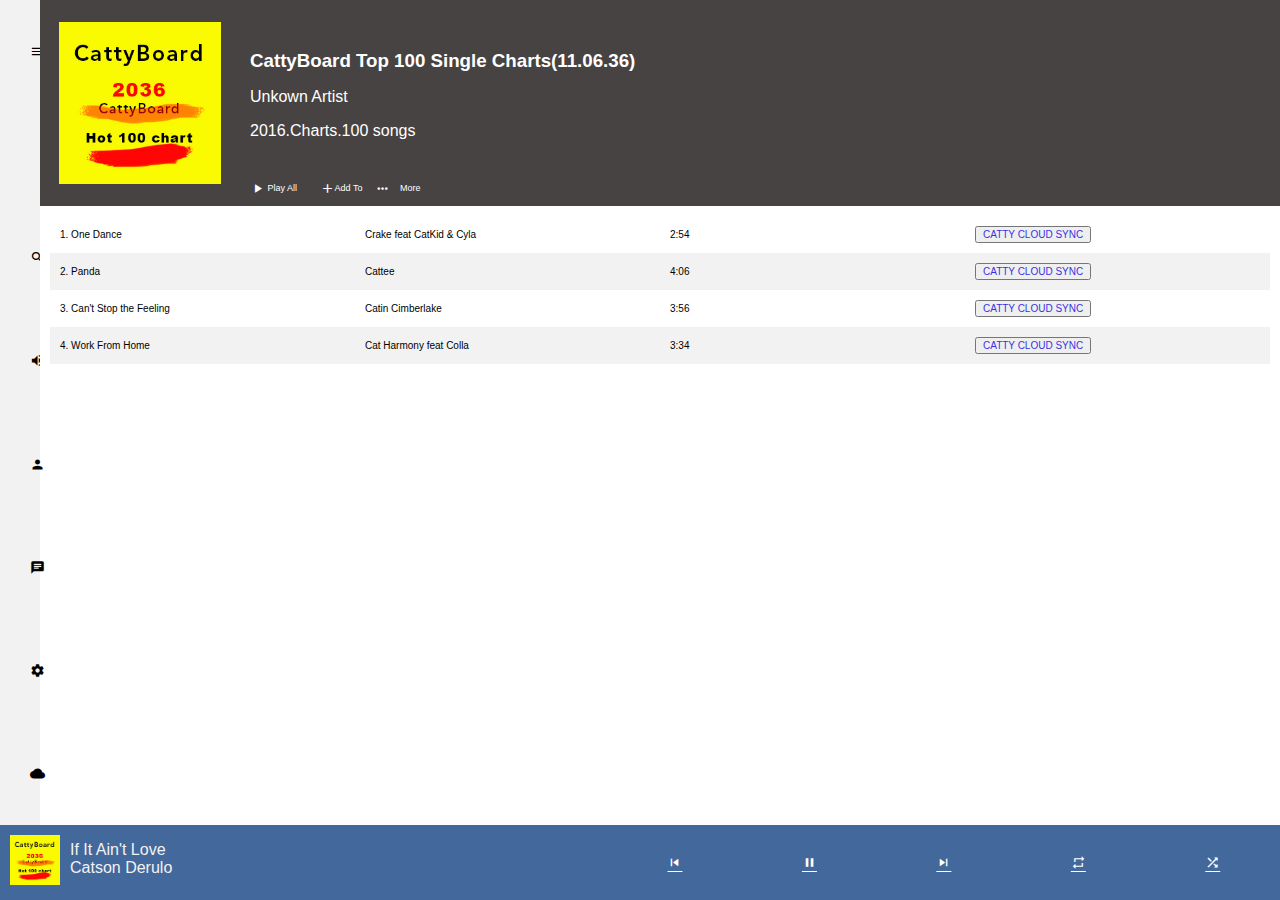
<file: Week-1/index.html>
<!DOCTYPE html>
<html lang="en">
  <head>
    <meta charset="UTF-8" />
    <meta http-equiv="X-UA-Compatible" content="IE=edge" />
    <meta name="viewport" content="width=device-width, initial-scale=1.0" />
    <title>Assignment 1</title>
    <link rel="stylesheet" href="style.css" />
    <link
      rel="stylesheet"
      href="https://fonts.googleapis.com/icon?family=Material+Icons"
    />
  </head>
  <body>
    <div class="layout">
      <nav>
        <i class="material-icons">
          <a href="#" class="icons">menu</a>
        </i>
        <i class="material-icons">
          <a href="#" class="icons">house</a>
        </i>
        <i class="material-icons">
          <a href="#" class="icons">search</a>
        </i>
        <i class="material-icons">
          <a href="#" class="icons">volume_up</a>
        </i>
        <i class="material-icons">
          <a href="#" class="icons">person</a>
        </i>
        <i class="material-icons">
          <a href="#" class="icons">chat</a>
        </i>
        <i class="material-icons">
          <a href="#" class="icons">settings</a>
        </i>
        <i class="material-icons">
          <a href="#" class="icons">cloud</a>
        </i>
      </nav>

      <section class="rightHero">
        <div class="heroInner main">
          <div class="hero image">
            <img class="img hero" src="2Eq--cattyboard.jpg" alt="" />
          </div>
          <div class="hero text1">
            <h3>CattyBoard Top 100 Single Charts(11.06.36)</h3>
            <p>Unkown Artist</p>
            <p>2016.Charts.100 songs</p>
            <div class="info">
              <span style="padding-left: 0px"
                ><i class="material-icons" style="vertical-align: middle">
                  <a href="#" class="controls">play_arrow</a>
                </i>
                Play All</span
              >
              <span
                ><i class="material-icons" style="vertical-align: middle">
                  <a href="#" class="controls">add</a> </i
                >Add To</span
              >
              <span;"><i class="material-icons" style="vertical-align: middle">
                <a href="#" class="controls">more_horiz</a> </i
              ><span>More</span>
            </div>
          </div>
        </div>
      </section>

      <section class="rightHero table">
        <div class="heroInner">
          <table class="music">
            <tr>
              <td>1. One Dance</td>
              <td>Crake feat CatKid & Cyla</td>
              <td>2:54</td>
              <td>
                <button class="cloud-sync">CATTY CLOUD SYNC</button>
              </td>
            </tr>
            <tr>
              <td>2. Panda</td>
              <td>Cattee</td>
              <td>4:06</td>
              <td>
                <button class="cloud-sync">CATTY CLOUD SYNC</button>
              </td>
            </tr>
            <tr>
              <td>3. Can't Stop the Feeling</td>
              <td>Catin Cimberlake</td>
              <td>3:56</td>
              <td>
                <button class="cloud-sync">CATTY CLOUD SYNC</button>
              </td>
            </tr>
            <tr>
              <td>4. Work From Home</td>
              <td>Cat Harmony feat Colla</td>
              <td>3:34</td>
              <td>
                <button class="cloud-sync">CATTY CLOUD SYNC</button>
              </td>
            </tr>
          </table>
        </div>
      </section>

      <section class="rightHero music">
        <div class="musicplayer">
          <div>
            <img class="img tiny" src="2Eq--cattyboard.jpg" alt="" />
          </div>
          <p>
            If It Ain't Love<br />
            Catson Derulo
          </p>
          <i class="material-icons">
            <a href="#" style="color: rgb(255, 255, 255)"
              ><span class="material-symbols-outlined"> skip_previous </span></a
            >
          </i>
          <i class="material-icons">
            <a href="#" style="color: rgb(255, 255, 255)">pause</a>
          </i>
          <i class="material-icons">
            <a href="#" style="color: rgb(255, 255, 255)">skip_next</a>
          </i>
          <i class="material-icons">
            <a href="#" style="color: rgb(255, 255, 255)">repeat</a>
          </i>
          <i class="material-icons">
            <a href="#" style="color: rgb(255, 255, 255)">shuffle</a>
          </i>
        </div>
      </section>
    </div>
  </body>
</html>
</file>
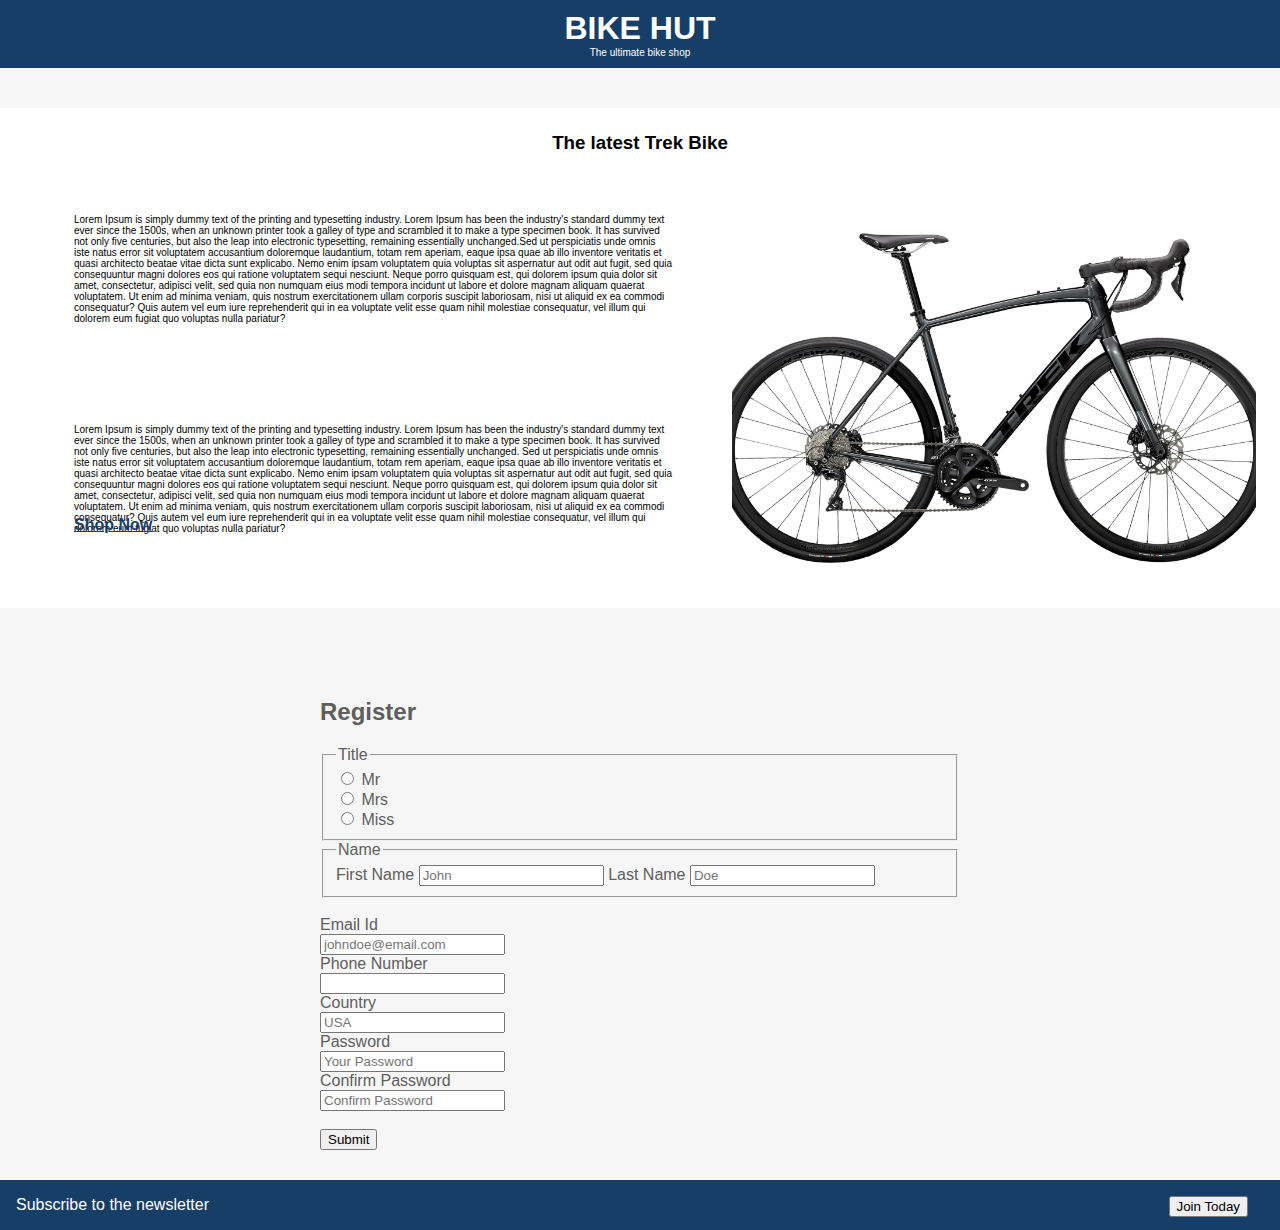
<file: Week-2/Exercise 2.1/index.html>
<!DOCTYPE html>
<html lang="en">
  <head>
    <meta charset="UTF-8" />
    <meta http-equiv="X-UA-Compatible" content="IE=edge" />
    <meta name="viewport" content="width=device-width, initial-scale=1.0" />
    <meta
      name="description"
      content="Your one stop shop for everything related to bikes"
    />
    <meta name="keywords" content="Bike,Bike Shop, Trek Bikes, Bicycle Shop" />
    <meta name="author" content="Joel Abraham" />
    <title>Bike Hut - Shop Bicycles</title>
    <link rel="stylesheet" href="style.css" />
    <link rel="icon" type="image/x-icon" href="Images\favicon.png" />
  </head>
  <body>
    <header>
      <h1>BIKE HUT</h1>
      <p class="header-sub-text">The ultimate bike shop</p>
    </header>

    <section class="section-1">
      <h3 class="section-1">The latest Trek Bike</h3>
      <div class="col-1">
        <article class="section-text">
          Lorem Ipsum is simply dummy text of the printing and typesetting
          industry. Lorem Ipsum has been the industry's standard dummy text ever
          since the 1500s, when an unknown printer took a galley of type and
          scrambled it to make a type specimen book. It has survived not only
          five centuries, but also the leap into electronic typesetting,
          remaining essentially unchanged.Sed ut perspiciatis unde omnis iste
          natus error sit voluptatem accusantium doloremque laudantium, totam
          rem aperiam, eaque ipsa quae ab illo inventore veritatis et quasi
          architecto beatae vitae dicta sunt explicabo. Nemo enim ipsam
          voluptatem quia voluptas sit aspernatur aut odit aut fugit, sed quia
          consequuntur magni dolores eos qui ratione voluptatem sequi nesciunt.
          Neque porro quisquam est, qui dolorem ipsum quia dolor sit amet,
          consectetur, adipisci velit, sed quia non numquam eius modi tempora
          incidunt ut labore et dolore magnam aliquam quaerat voluptatem. Ut
          enim ad minima veniam, quis nostrum exercitationem ullam corporis
          suscipit laboriosam, nisi ut aliquid ex ea commodi consequatur? Quis
          autem vel eum iure reprehenderit qui in ea voluptate velit esse quam
          nihil molestiae consequatur, vel illum qui dolorem eum fugiat quo
          voluptas nulla pariatur?
        </article>

        <article class="section-text">
          Lorem Ipsum is simply dummy text of the printing and typesetting
          industry. Lorem Ipsum has been the industry's standard dummy text ever
          since the 1500s, when an unknown printer took a galley of type and
          scrambled it to make a type specimen book. It has survived not only
          five centuries, but also the leap into electronic typesetting,
          remaining essentially unchanged. Sed ut perspiciatis unde omnis iste
          natus error sit voluptatem accusantium doloremque laudantium, totam
          rem aperiam, eaque ipsa quae ab illo inventore veritatis et quasi
          architecto beatae vitae dicta sunt explicabo. Nemo enim ipsam
          voluptatem quia voluptas sit aspernatur aut odit aut fugit, sed quia
          consequuntur magni dolores eos qui ratione voluptatem sequi nesciunt.
          Neque porro quisquam est, qui dolorem ipsum quia dolor sit amet,
          consectetur, adipisci velit, sed quia non numquam eius modi tempora
          incidunt ut labore et dolore magnam aliquam quaerat voluptatem. Ut
          enim ad minima veniam, quis nostrum exercitationem ullam corporis
          suscipit laboriosam, nisi ut aliquid ex ea commodi consequatur? Quis
          autem vel eum iure reprehenderit qui in ea voluptate velit esse quam
          nihil molestiae consequatur, vel illum qui dolorem eum fugiat quo
          voluptas nulla pariatur?
        </article>
        <a class="section-link" href="#">Shop Now</a>
      </div>
      <div class="col-2">
        <img class="section-image" src="Images\Bike 1.jpg" alt="Bike Image" />
      </div>
    </section>

    <div class="form-container">
      <h2>Register</h2>
      <form action="/" method="post">
        <div class="Title">
          <fieldset>
            <legend>Title</legend>
            <input type="radio" id="title-1" name="title" value="mr" />
            <label for="Mr">Mr</label><br />

            <input type="radio" id="title-2" name="title" value="mrs" />
            <label for="mrs">Mrs</label><br />

            <input type="radio" id="title-3" name="title" value="miss" />
            <label for="miss">Miss</label>
          </fieldset>
        </div>
        <div class="firstName">
          <fieldset>
            <legend>Name</legend>
            <label for="lName">First Name</label>
            <input
              type="text"
              name="fName"
              id="fName"
              placeholder="John"
              required
            />
            <label for="lName">Last Name</label>
            <input type="text" name="lName" id="lName" placeholder="Doe" />
          </fieldset>
        </div>

        <br />
        <div class="email">
          <label for="email">Email Id</label><br />
          <input
            type="email"
            name="email"
            id="email"
            required
            placeholder="johndoe@email.com"
          />
        </div>
        <div class="phone">
          <label for="phone">Phone Number</label><br />
          <input type="phone" name="phone" id="phone" required />
        </div>
        <div class="country">
          <label for="country">Country</label><br />
          <input type="country" name="country" id="country" placeholder="USA" />
        </div>
        <div class="password">
          <label for="password">Password</label><br />
          <input
            type="password"
            name="password-1"
            id="password-1"
            placeholder="Your Password"
            required
          />
        </div>
        <div class="confirmPassword">
          <label for="confirmPassword">Confirm Password</label><br />
          <input
            type="password"
            name="password-2"
            id="password-2"
            placeholder="Confirm Password"
          />
        </div>
        <br />
        <div class="submitButton">
          <button type="submit">Submit</button>
        </div>
      </form>
    </div>
    <footer>
      <div>Subscribe to the newsletter</div>
      <div style="position: absolute; right: 0px; padding-right: 2em">
        <button>Join Today</button>
      </div>
    </footer>
  </body>
</html>
</file>
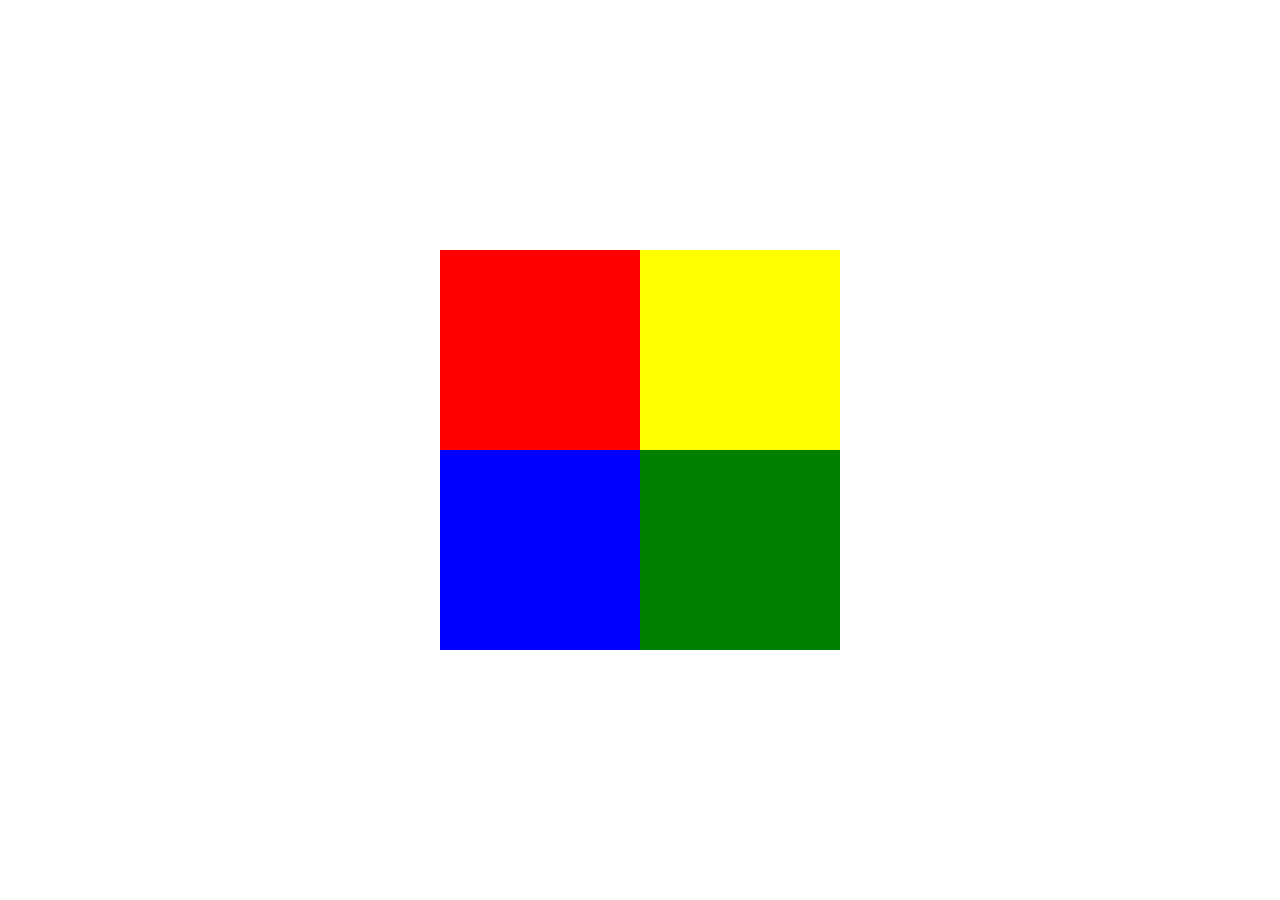
<file: Week-2/Exercise 2.2/index.html>
<!DOCTYPE html>
<html lang="en">
  <head>
    <meta charset="UTF-8" />
    <meta http-equiv="X-UA-Compatible" content="IE=edge" />
    <meta name="viewport" content="width=device-width, initial-scale=1.0" />
    <title>Document</title>
    <link rel="stylesheet" href="style.css" />
  </head>
  <body>
    <p>Hi!</p>
    <div class="main">
      <div class="box" id="box-1"></div>
      <div class="box" id="box-2"></div>
      <div class="box" id="box-3"></div>
      <div class="box" id="box-4"></div>
    </div>
  </body>
</html>
</file>
<file: Week-1/style.css>
body {
  font-family: "Lato", sans-serif;
  background-color: rgb(255, 255, 255);
  margin: 0;
}

.heading1 {
  color: rgb(0, 0, 0);
}

.heroInner {
  background-color: rgb(255, 255, 255);
  padding: 10px;
}

.heroInner.main {
  display: grid;
  background-color: rgb(71, 67, 67);
  grid-template-columns: 180px 3fr;
  height: 90%;
}

nav {
  display: grid;
  grid-row: span 2;
  height: 100%;
  background-color: #f2f2f2;
}

.rightHero {
  height: 100%;
  margin: 0;
  grid-column: span 2;
}

.rightHero.music {
  box-sizing: border-box;
  margin: 0;
  grid-column: span 3;
}
.rightHero.table {
  height: 100%;
  overflow: auto;
}
.layout {
  display: grid;
  height: 100vh;
  grid-template-columns: 40px 5fr;
  grid-template-rows: 0.5fr 1.5fr 75px;
}

i {
  margin: auto;
}

img.thumb {
  width: 80%;
  max-width: 50px;
  min-width: 50px;
}

.img.hero {
  width: 90%;
  margin: 0 auto;
  height: auto;
  min-height: 50px;
}

h3 {
  margin: 0;
}

.row {
  float: left;
  width: 50%;
}

td {
  width: 20%;
  padding: 10px;
  margin: 0px;
}

table {
  width: 100%;
  margin: 0;
  border-collapse: collapse;
  font-size: 10px;
}

.hero.image {
  box-sizing: border-box;
  margin: 0;
  display: grid;
  justify-content: center;
  align-items: center;
  height: 100%;
}
.musicplayer {
  background-color: #43689b;
  color: #f2f2f2;
  display: grid;
  grid-template-columns: 70px 2fr 0.5fr 0.5fr 0.5fr 0.5fr 0.5fr;
  height: 100%;
}
.hero.text1 {
  color: rgb(255, 255, 255);
  padding-left: 20px;
  align-content: center;
  position: relative;
}
.hero.text2 {
  padding: 90px;
  grid-column: 2/3;
}
.material-icons {
  font-size: 15px !important;
}

tr:nth-child(even) {
  background-color: #f2f2f2;
}

.info {
  position: absolute;
  bottom: 0;
  font-size: 9px;
}

.img.tiny {
  width: 70px;
  height: 70px;
  box-sizing: border-box;
  padding: 10px;

  display: grid;
  justify-content: center;
  align-items: center;
}

span {
  padding: 10px;
}

a {
  color: #3733e5;
}

a.controls {
  color: #ffffff;
  text-decoration: none;
}

a.icons {
  color: black;
  text-decoration: none;
}

.cloud-sync {
  font-size: 10px;
  color: #3733e5;
}
</file>
<file: Week-2/Exercise 2.1/style.css>
:root {
  --blue: #173e66;
  --white: #ffffff;
  --offwhite: #f6f6f6;
}

html {
  height: 100%;
}

body {
  display: flex;
  flex-direction: column;
  min-height: 100%;
  font-family: Verdana, Geneva, Tahoma, sans-serif;
  margin: 0 0;
  background-color: var(--offwhite);
}

header {
  display: grid;
  justify-content: center;
  color: var(--white);
  margin: 0;
  padding: 10px;
  height: 100%;
  background-color: var(--blue);
}

footer {
  display: flex;
  color: var(--white);
  flex-shrink: 0;
  padding: 1em;

  background-color: var(--blue);
}

h1 {
  padding: 0;
  margin: 0 auto;
}

section.section-1 {
  display: grid;
  box-sizing: border-box;
  margin: 0 auto;
  padding: 24px;
  max-height: 20%;
  background-color: var(--white);
  justify-content: center;
  grid-template-columns: 2fr 1.5fr;
  gap: 10px;
  margin-bottom: 40px;
  margin-top: 40px;
}

h3.section-1 {
  display: grid;
  padding: 0;
  margin: 0 auto;
  grid-column: 1 / span 2;
}

p.header-sub-text {
  padding: 0;
  font-size: 10px;
  margin: 0 auto;
}

article.section-text {
  display: -webkit-box;
  padding: 50px;
  font-size: 10px;
  margin: 0 auto;
  grid-column: span 3;
  -webkit-line-clamp: 10;
  -webkit-box-orient: vertical;
  overflow: hidden;
}

img.section-image {
  display: grid;
  height: 100%;
  width: 100%;
  object-fit: cover;
  grid-column: span 2;
}

div.col-1 {
  position: relative;
  grid-column: 1;
}

a.section-link {
  padding: 50px;
  position: absolute;
  bottom: 0px;
  font-weight: bold;
  color: var(--blue);
}

.form-container {
  display: flex;
  flex-direction: column;
  margin: 0 auto;
  padding: 30px;
  width: 50%;
  color: rgb(94, 94, 94);
}

div.Title {
  display: grid;
  flex-direction: row !important;
}
input.radio {
  display: inline;
}
</file>
<file: Week-2/Exercise 2.2/style.css>
:root {
  --blue: blue;
  --red: #ff0000;
  --yellow: yellow;
  --green: green;
}

html,
body {
  height: 100vh;
  width: 100%;
  display: flex;
  flex-direction: column;
  justify-content: center;
  align-items: center;
  font-family: Verdana, Geneva, Tahoma, sans-serif;
}

p {
  font-size: 50px;
  color: rgb(0, 0, 0);
  position: fixed;
  z-index: -1;
}

.main {
  display: grid;
  grid-template-columns: 1fr 1fr;
  grid-template-rows: 1fr 1fr;
}

.box {
  
  width: 200px;
  height: 200px;
  margin: 0 auto;
  transition: transform 1s linear;
  transform-origin: bottom left;
}

.main:hover > #box-1 {
    transform: rotate(90deg);
}
.main:hover > #box-2 {
    transform: rotate(-90deg);
}
.main:hover > #box-3 {
    transform: rotate(-90deg);
}
.main:hover > #box-4 {
    transform: rotate(90deg);
}

.main #box-1 {
  background-color: var(--red);
  transform-origin: top left;
}
.main #box-2 {
  background-color: var(--yellow);
  transform-origin: top right;
}
.main #box-3 {
  background-color: var(--blue);
  transform-origin: bottom left;
}
.main #box-4 {
  background-color: var(--green);
  transform-origin: bottom right;
}
</file>
